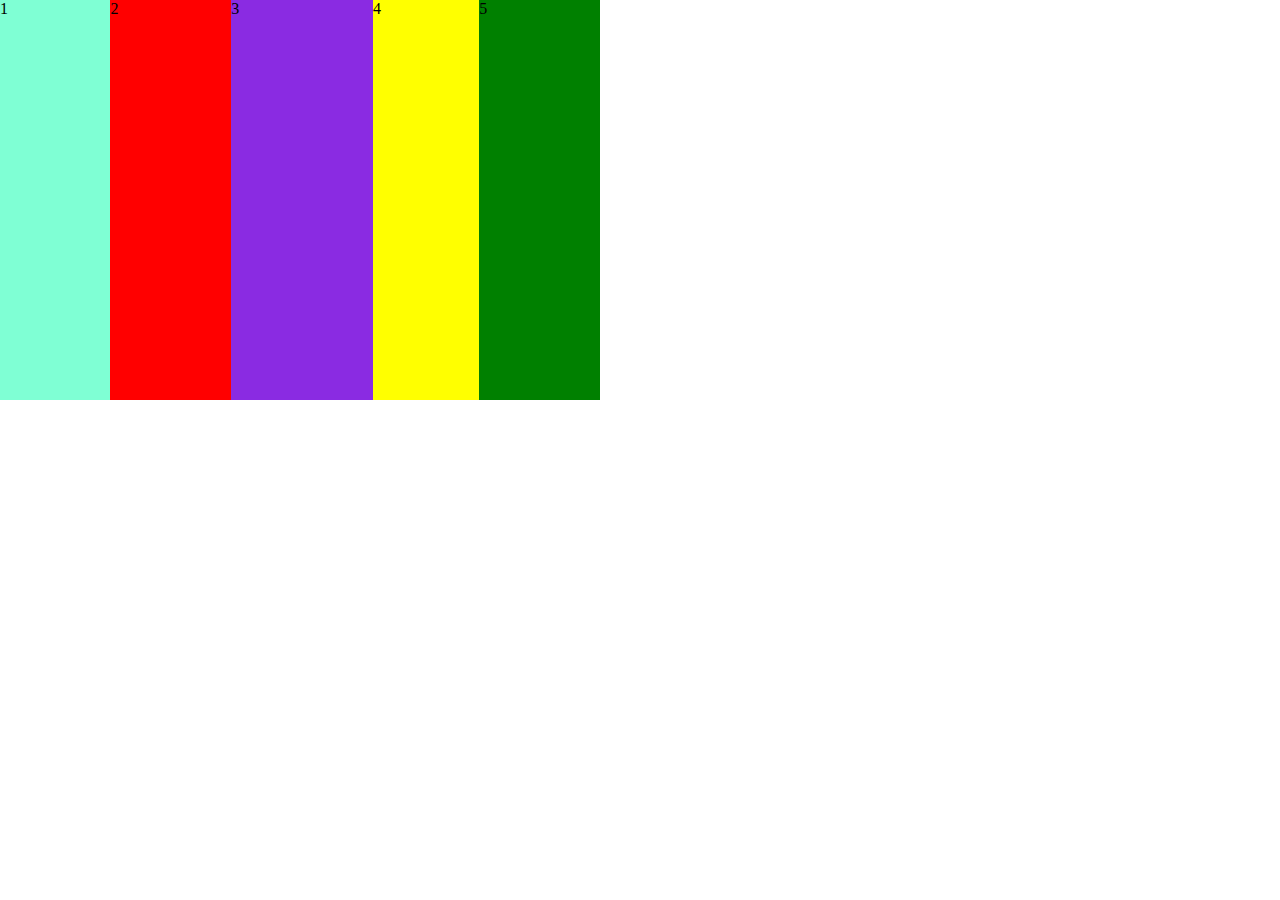
<file: index.html>
<!DOCTYPE html>
<html lang="en">
<head>
    <meta charset="UTF-8">
    <meta name="viewport" content="width=device-width, initial-scale=1.0">
    <title>Document</title>
    <link rel="stylesheet" href="style.css">
</head>
<body>
    <div class="flex_container">
        <div class="flex_item fl1">1</div>
        <div class="flex_item fl2">2</div>
        <div class="flex_item fl3">3</div>
        <div class="flex_item fl4">4</div>
        <div class="flex_item fl5">5</div>
    </div>
</body>
</html>
</file>
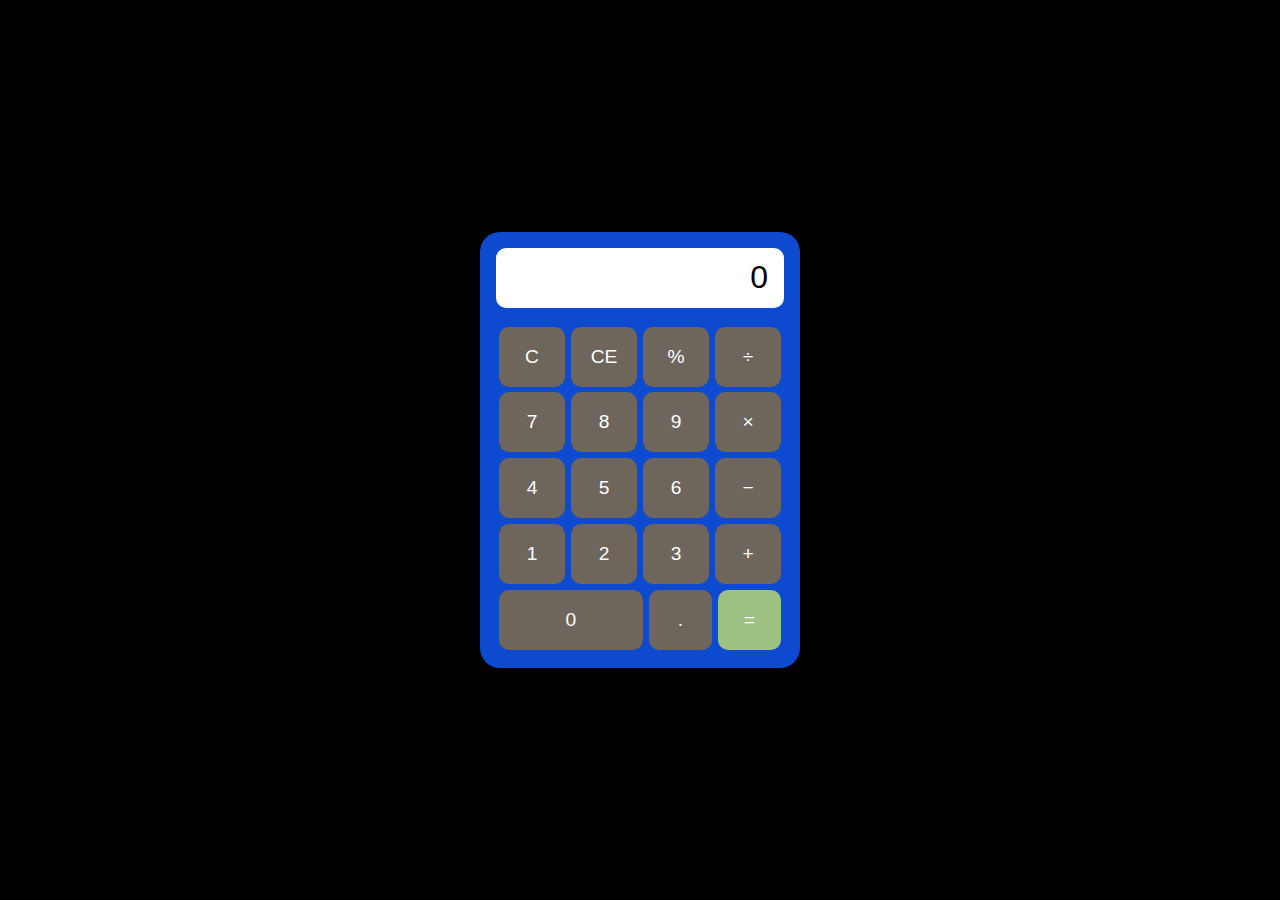
<file: calculadora/index.html>
<!DOCTYPE html>
<html lang="es">
<head>
    <meta charset="UTF-8">
    <meta name="viewport" content="width=device-width, initial-scale=1.0">
    <title>Calculadora</title>
    <link rel="stylesheet" href="style.css">
</head>
<body>
<div class="calculadora">
  <div class="pantalla" id="pantalla">0</div>

  <button class="boton">C</button>
  <button class="boton">CE</button>
  <button class="boton">%</button>
  <button class="boton">÷</button>

  <button class="boton">7</button>
  <button class="boton">8</button>
  <button class="boton">9</button>
  <button class="boton">×</button>

  <button class="boton">4</button>
  <button class="boton">5</button>
  <button class="boton">6</button>
  <button class="boton">−</button>

  <button class="boton">1</button>
  <button class="boton">2</button>
  <button class="boton">3</button>
  <button class="boton">+</button>

  <button class="boton" id="cero">0</button>
  <button class="boton">.</button>
  <button class="boton" id="igual">=</button>
</div>

</body>
</html>
</file>
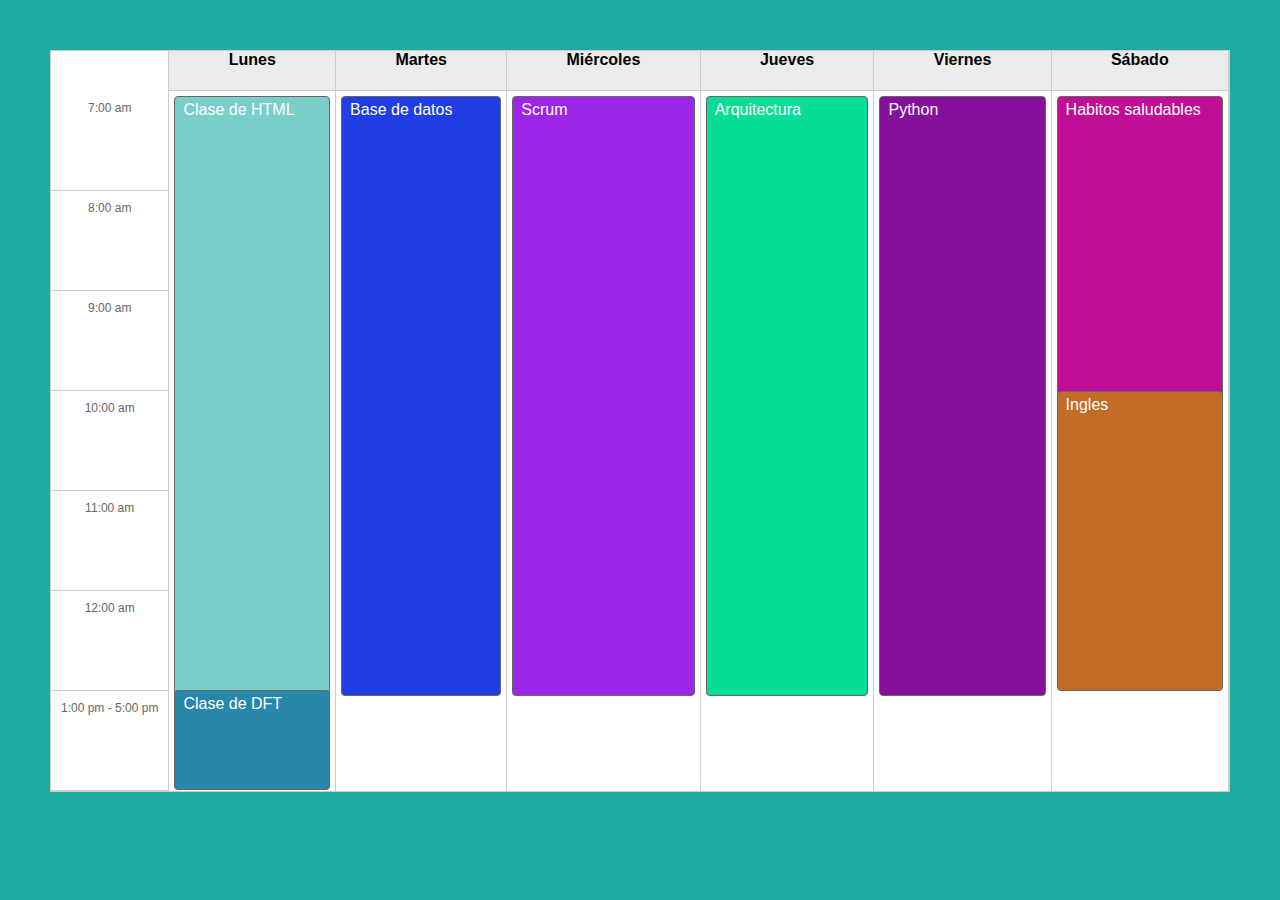
<file: calendario-semanal/index.html>
<!DOCTYPE html>
<html lang="en">
<head>
    <meta charset="UTF-8">
    <meta name="viewport" content="width=device-width, initial-scale=1.0">
    <title>Calendario</title>
    <link rel="stylesheet" href="style.css">
</head>
<body>
    <div class="calendar-container">
        <div class="time-bar">
            <span>7:00 am</span>
            <span>8:00 am</span>
            <span>9:00 am</span>
            <span>10:00 am</span>
            <span>11:00 am</span>
            <span>12:00 am</span>
            <span>1:00 pm - 5:00 pm</span>
        </div>
        <div class="week">
            <div class="day-column">
                <div class="day-header">Lunes</div>
                <div class="day-content">
                    <div class="lunes-7">Clase de HTML</div>
                    <div class="task2">Clase de DFT</div>
                </div>
            </div>
            <div class="day-column">
                <div class="day-header">Martes</div>
                <div class="day-content">
                    <div class="martes">Base de datos</div>
                </div>
            </div>
            <div class="day-column">
                <div class="day-header">Miércoles</div>
                <div class="day-content">
                    <div class="miercoles">Scrum</div>
                </div>
            </div>
            <div class="day-column">
                <div class="day-header">Jueves</div>
                <div class="day-content">
                    <div class="arquitectura">Arquitectura</div>
                </div>
            </div>
            <div class="day-column">
                <div class="day-header">Viernes</div>
                <div class="day-content">
                    <div class="python">Python</div>
                </div>
            </div>
            <div class="day-column">
                <div class="day-header">Sábado</div>
                <div class="day-content">
                    <div class="habitos">Habitos saludables</div>
                    <div class="ingles">Ingles</div>
                </div>
            </div>
        </div>
    </div>
</body>
</html>
</file>
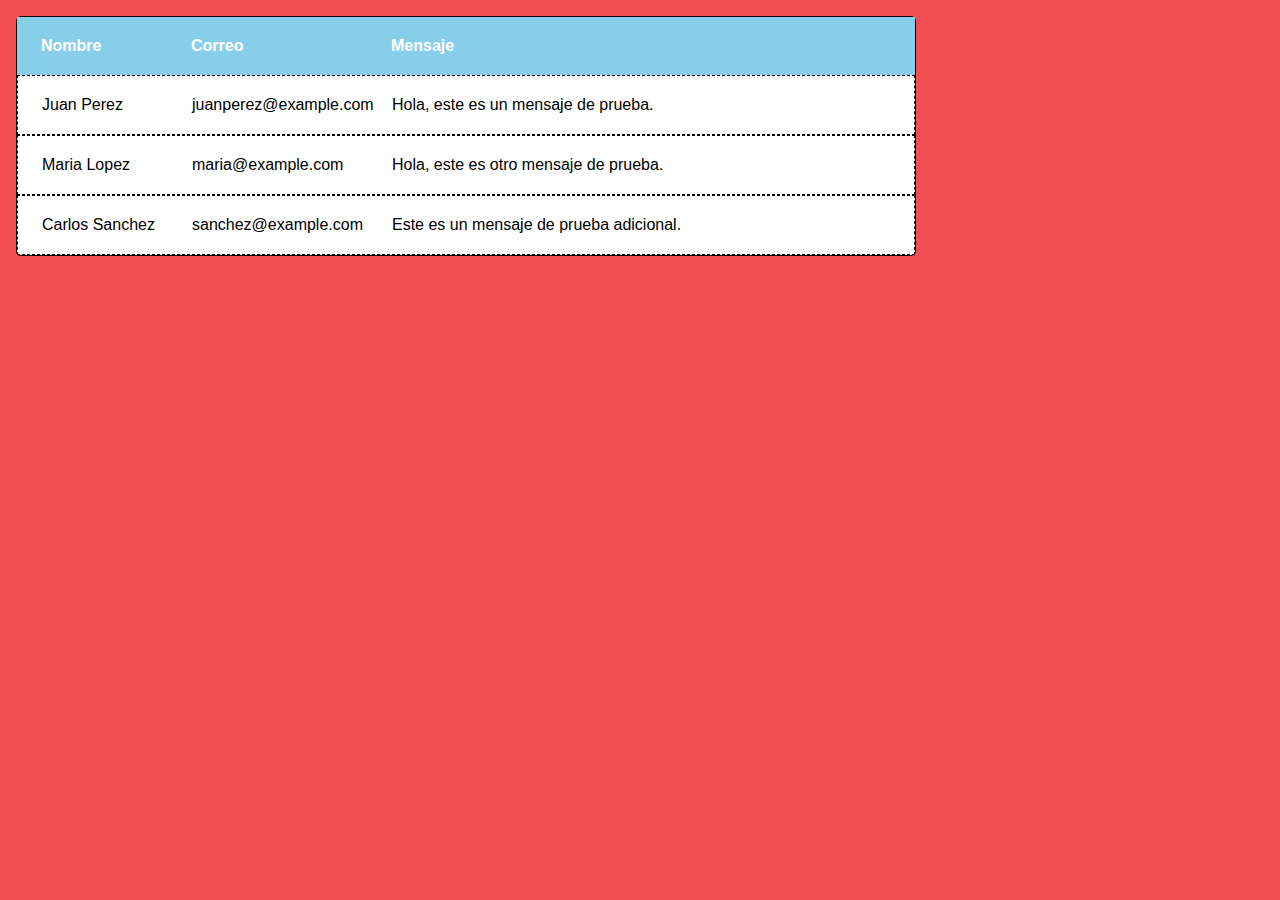
<file: tabla-flex/index.html>
<!DOCTYPE html>
<html lang="en">
<head>
    <meta charset="UTF-8">
    <meta name="viewport" content="width=device-width, initial-scale=1.0">
    <title>tabla</title>
    <link rel="stylesheet" href="style.css">
<body>
    <div class="table-container">
        <div class="table-header">
            <div class = "cell">Nombre</div>
            <div class = "cell">Correo</div>
            <div class = "cell">Mensaje</div>
        </div>
        <div class="table-content">
            <div class="row">
                <div class="cell">Juan Perez</div>
                <div class="cell">juanperez@example.com</div>
                <div class="cell">Hola, este es un mensaje de prueba.</div>
            </div>
            <div class="row">
                <div class="cell">Maria Lopez</div>
                <div class="cell">maria@example.com</div>
                <div class="cell">Hola, este es otro mensaje de prueba.</div>
            </div>
            <div class="row">
                <div class="cell">Carlos Sanchez</div>
                <div class="cell">sanchez@example.com</div>
                <div class="cell">Este es un mensaje de prueba adicional.</div>
            </div>
        </div>
    </div>
</body>
</html>
</file>
<file: style.css>
*{
    margin: 0;
    padding: 0;
    box-sizing: border-box;
}
.flex_container{
    border: black solid 0px;
    display: flex;
    flex-flow: row nowrap;
    justify-content: flex-start;
    align-items: stretch; 
    width: 600px;
    height: 400px;
}
.flex_item{
    /* height: 100px; */
    width: 100px;
}
.fl1{
    background-color: aquamarine;
    flex-grow: 0.5;
}
.fl2{
    background-color: red;
    flex-grow: 1;
}
.fl3{
    background-color: blueviolet;
    flex-grow: 2;
}
.fl4{
    background-color: yellow;
    flex-grow: 0.3;
}
.fl5{
    background-color: green;
    flex-grow: 1;
}
</file>
<file: calculadora/style.css>
* {
  margin: 0;
  padding: 0;
  box-sizing: border-box;
  font-family: sans-serif;
}

body {
  min-height: 100vh;
  background-color: #000000;
  display: flex;
  justify-content: center;
  align-items: center;
}

.calculadora {
  background-color: #0d4acf;
  border-radius: 20px;
  padding: 1rem;
  width: 100%;
  max-width: 320px;
  display: flex;
  flex-wrap: wrap;
  justify-content: space-between;
}

.pantalla {
  width: 100%;
  height: 60px;
  background-color: #ffffff;
  border-radius: 10px;
  font-size: 2rem;
  text-align: right;
  padding: 0.5rem 1rem;
  margin-bottom: 1rem;
  display: flex;
  align-items: center;
  justify-content: flex-end;
}

.boton {
  background-color: #6e655c;
  color: white;
  border: none;
  border-radius: 10px;
  width: 22%;
  margin: 1% 1%;
  height: 60px;
  font-size: 1.2rem;
  cursor: pointer;
  flex-grow: 1;
  display: flex;
  justify-content: center;
  align-items: center;
}

#cero {
  width: 50%; 
}

#igual {
  background-color: #9dc183;
}
</file>
<file: calendario-semanal/style.css>
*{
    margin: 0;
    padding: 0;
    box-sizing: border-box;
}
body{
    font-family: sans-serif;
    background-color: #1daaa3;
    padding: 50px;
}
.calendar-container{
    display: flex;
    height: 100%;
    border: 1.5px solid #ccc;
    background-color: white;
}
.time-bar{
    display: flex;
    flex-direction: column;
    border-right: 1.5px solid #ccc;
    padding-top: 40px;
}
.time-bar span{
    text-align: center;
    padding: 10px 10px ;
    font-size: 12px;
    border-bottom: solid 1.5px #ccc;
    color: #666;
    flex: 0 0 100px ;
}
.week{
    display: flex;
    flex-grow: 1;
    flex-direction: row;
}
.day-column{
    display: flex;
    flex-direction: column;
    flex-grow: 1;
    border-right: 1.5px solid #ccc;
}
.day-header{
    height: 40px;
    background-color: #ecebeb;
    border-bottom: 1.5px solid #ccc;
    text-align: center;
    font-weight: bold;
}
.day-content{
    display: flex;
    flex-direction: column;
    flex-grow: 1;
    position: relative;
}
.lunes-7{
    position: absolute;
    display: flex;
    top: 5px;
    left: 5px;
    right: 5px;
    background-color: #79ceca;
    border: solid 1.5px #666;
    border-radius: 4px;
    padding: 4px 8px;
    height: 600px;
    color: white;
}
.task2{
    position: absolute;
    display: flex;
    top: 599px;
    left: 5px;
    right: 5px;
    background-color: #2987ac;
    border: solid 1.5px #666;
    border-radius: 4px;
    padding: 4px 8px;
    height: 100px;
    color: white;
}
.martes{
    position: absolute;
    display: flex;
    top: 5px;
    left: 5px;
    right: 5px;
    background-color: #213ee4;
    border: solid 1.5px #666;
    border-radius: 4px;
    padding: 4px 8px;
    height: 600px;
    color: white;
}
.miercoles{
    position: absolute;
    display: flex;
    top: 5px;
    left: 5px;
    right: 5px;
    background-color: #9b25e9;
    border: solid 1.5px #666;
    border-radius: 4px;
    padding: 4px 8px;
    height: 600px;
    color: white;
}
.arquitectura{
    position: absolute;
    display: flex;
    top: 5px;
    left: 5px;
    right: 5px;
    background-color: #08dd96;
    border: solid 1.5px #666;
    border-radius: 4px;
    padding: 4px 8px;
    height: 600px;
    color: white;
}    
.python{
    position: absolute;
    display: flex;
    top: 5px;
    left: 5px;
    right: 5px;
    background-color: #85109c;
    border: solid 1.5px #666;
    border-radius: 4px;
    padding: 4px 8px;
    height: 600px;
    color: white;
}
.habitos{
    position: absolute;
    display: flex;
    top: 5px;
    left: 5px;
    right: 5px;
    background-color: #c00f94;
    border: solid 1.5px #666;
    border-radius: 4px;
    padding: 4px 8px;
    height: 300px;
    color: white;
}
.ingles{
    position: absolute;
    display: flex;
    top: 300px;
    left: 5px;
    right: 5px;
    background-color: #c26c26;
    border: solid 1.5px #666;
    border-radius: 4px;
    padding: 4px 8px;
    height: 300px;
    color: white;
}
</file>
<file: tabla-flex/style.css>
*{
    margin: 0;
    padding: 0;
    box-sizing: border-box;
}
body{
    font-size: 16px;
    background-color: #f34f53;
    font-family: sans-serif;
    padding: 1rem;
}
.table-container{
    display: flex;
    flex-direction: column;
    width: 100%;
    max-width: 900px;
    border: 1px solid #000;
    border-radius: 5px;
}
.table-header, .row{
    display: flex;
    flex-direction: row;
    flex-wrap: nowrap;
}
.table-header{
    background: skyblue;
    color: white;
    font-weight: bold;
    padding: 0.75rem 1rem;
}
.cell{
    flex-grow: 1;
    flex-shrink: 1;
    flex-basis: auto;
    padding: 0.5rem;
    overflow: hidden;
}
.cell:nth-child(1){
    flex-basis: 150px;
    flex-shrink: 0;
}
.cell:nth-child(2){
    flex-basis: 200px;
    flex-shrink: 0;
}
.cell:nth-child(3){
    flex-basis: 100%;
}
.table-body, .table-header{
    overflow-y: auto;
}
.row{
    background-color: white;
    padding: 0.75rem 1rem;
    border: 1px dashed #000;
}
</file>
